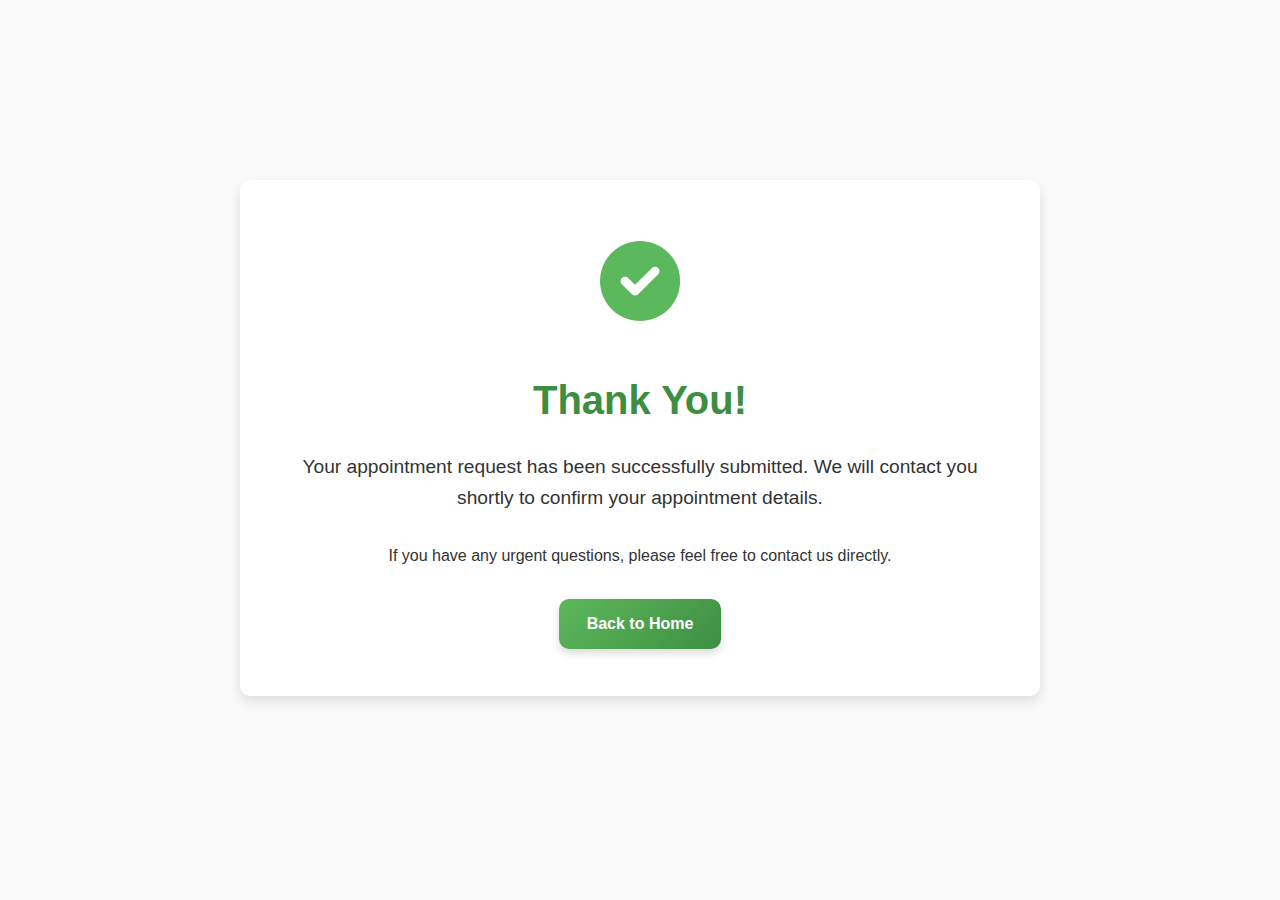
<file: thank-you.html>
<!DOCTYPE html>
<html lang="en">
<head>
    <meta charset="UTF-8">
    <meta name="viewport" content="width=device-width, initial-scale=1.0">
    <title>Thank You - Nutritional Therapy by Dr. Shreya</title>
    <link rel="stylesheet" href="styles.css">
    <link rel="stylesheet" href="https://cdnjs.cloudflare.com/ajax/libs/font-awesome/6.0.0-beta3/css/all.min.css">
    <style>
        .thank-you-container {
            text-align: center;
            max-width: 800px;
            margin: 100px auto;
            padding: 40px;
            background-color: white;
            border-radius: var(--border-radius);
            box-shadow: var(--box-shadow);
        }
        
        .thank-you-icon {
            font-size: 5rem;
            color: var(--primary-color);
            margin-bottom: 20px;
        }
        
        .thank-you-title {
            font-size: 2.5rem;
            color: var(--secondary-color);
            margin-bottom: 20px;
        }
        
        .thank-you-message {
            font-size: 1.2rem;
            margin-bottom: 30px;
            line-height: 1.6;
        }
        
        .back-home {
            margin-top: 30px;
        }
    </style>
</head>
<body>
    <div class="thank-you-container">
        <div class="thank-you-icon">
            <i class="fas fa-check-circle"></i>
        </div>
        <h1 class="thank-you-title">Thank You!</h1>
        <p class="thank-you-message">Your appointment request has been successfully submitted. We will contact you shortly to confirm your appointment details.</p>
        <p>If you have any urgent questions, please feel free to contact us directly.</p>
        <div class="back-home">
            <a href="index.html" class="btn">Back to Home</a>
        </div>
    </div>
</body>
</html>
</file>
<file: styles.css>
/* Global Styles */
:root {
    --primary-color: #5cb85c;       /* Brighter green */
    --secondary-color: #3e8e41;     /* Deeper green */
    --accent-color: #9de29d;        /* Light green */
    --highlight-color: #ffcc29;     /* Bright yellow accent */
    --highlight-secondary: #ff9966; /* Warm orange accent */
    --text-color: #333333;
    --light-color: #f9f9f9;
    --dark-color: #222222;
    --border-radius: 10px;
    --box-shadow: 0 6px 12px rgba(0, 0, 0, 0.1);
    --transition: all 0.3s ease;
    --gradient-primary: linear-gradient(135deg, var(--primary-color), var(--secondary-color));
    --gradient-accent: linear-gradient(135deg, var(--highlight-color), var(--highlight-secondary));
}

* {
    margin: 0;
    padding: 0;
    box-sizing: border-box;
}

/* Improve touch interaction and performance */
html {
    scroll-behavior: smooth;
    -webkit-text-size-adjust: 100%;
    -ms-text-size-adjust: 100%;
}

body {
    font-family: 'Segoe UI', Tahoma, Geneva, Verdana, sans-serif;
    line-height: 1.6;
    color: var(--text-color);
    background-color: var(--light-color);
    padding-top: 80px; /* Add padding for fixed header */
    min-height: 100vh;
    display: flex;
    flex-direction: column;
    -webkit-overflow-scrolling: touch;
    -webkit-font-smoothing: antialiased;
    -moz-osx-font-smoothing: grayscale;
}

a {
    text-decoration: none;
    color: inherit;
}

ul {
    list-style: none;
}

.btn {
    display: inline-block;
    background: var(--gradient-primary);
    color: white;
    padding: 12px 28px;
    border-radius: var(--border-radius);
    border: none;
    cursor: pointer;
    transition: var(--transition);
    font-weight: 600;
    text-align: center;
    box-shadow: 0 4px 8px rgba(0, 0, 0, 0.15);
    position: relative;
    overflow: hidden;
    z-index: 1;
    -webkit-tap-highlight-color: transparent;
    touch-action: manipulation;
    min-height: 44px; /* Minimum touch target size for mobile */
    user-select: none;
}

.btn:before {
    content: '';
    position: absolute;
    top: 0;
    left: 0;
    width: 100%;
    height: 100%;
    background: var(--gradient-accent);
    z-index: -1;
    transition: opacity 0.3s ease;
    opacity: 0;
}

.btn:hover {
    transform: translateY(-3px);
    box-shadow: 0 6px 12px rgba(0, 0, 0, 0.2);
}

.btn:hover:before {
    opacity: 1;
}

.btn-sm {
    padding: 8px 16px;
    font-size: 0.9rem;
}

.divider {
    height: 3px;
    width: 60px;
    background-color: var(--primary-color);
    margin: 15px auto 30px;
}

/* Header & Navigation */
header {
    background-color: white;
    box-shadow: var(--box-shadow);
    position: fixed;
    top: 0;
    left: 0;
    right: 0;
    z-index: 100;
    transition: transform 0.3s ease-in-out;
}

header.nav-hidden {
    transform: translateY(-100%);
}

nav {
    display: flex;
    justify-content: space-between;
    align-items: center;
    padding: 15px 5%;
    max-width: 1200px;
    margin: 0 auto;
    position: relative;
}

.logo {
    display: flex;
    flex-direction: column;
    align-items: center;
    z-index: 101;
}

.logo img {
    height: 35px;
    margin-bottom: 3px;
}

.logo h1 {
    font-size: 1.3rem;
    color: var(--secondary-color);
    margin: 0;
}

.subtitle {
    font-size: 0.8rem;
    color: var(--primary-color);
}

.nav-links {
    display: flex;
    gap: 25px;
}

.nav-links a {
    color: var(--text-color);
    font-weight: 500;
    transition: var(--transition);
    padding: 8px 12px;
    border-radius: 5px;
}

.nav-links a:hover {
    color: var(--primary-color);
    background-color: rgba(92, 184, 92, 0.1);
}

/* Mobile Menu Button */
.mobile-menu-btn {
    display: none;
    background: none;
    border: none;
    font-size: 1.5rem;
    color: var(--secondary-color);
    cursor: pointer;
    padding: 5px;
    z-index: 101;
}

.mobile-menu-btn:hover {
    color: var(--primary-color);
}

/* Hero Section */
.hero {
    background-color: var(--accent-color);
    background-image: linear-gradient(rgba(92, 184, 92, 0.8), rgba(62, 142, 65, 0.9)), url('images/hero-bg.jpg');
    background-size: cover;
    background-position: center;
    color: white;
    text-align: center;
    padding: 120px 20px;
    position: relative;
    overflow: hidden;
}

.hero:before {
    content: '';
    position: absolute;
    top: -50px;
    left: -50px;
    right: -50px;
    bottom: -50px;
    background: url('images/pattern-dots.png');
    opacity: 0.1;
    animation: slide 20s linear infinite;
}

@keyframes slide {
    0% { transform: translateX(0) translateY(0); }
    100% { transform: translateX(100px) translateY(100px); }
}

/* Reduce motion for users who prefer it */
@media (prefers-reduced-motion: reduce) {
    * {
        animation-duration: 0.01ms !important;
        animation-iteration-count: 1 !important;
        transition-duration: 0.01ms !important;
    }
    
    html {
        scroll-behavior: auto;
    }
}

.hero-content {
    max-width: 800px;
    margin: 0 auto;
}

.hero h1 {
    font-size: 3rem;
    margin-bottom: 20px;
    text-shadow: 2px 2px 4px rgba(0, 0, 0, 0.2);
    position: relative;
    display: inline-block;
}

.hero h1:after {
    content: '';
    position: absolute;
    width: 80px;
    height: 4px;
    background: var(--highlight-color);
    bottom: -10px;
    left: 50%;
    transform: translateX(-50%);
    border-radius: 2px;
}

.hero p {
    font-size: 1.3rem;
    margin-bottom: 40px;
    max-width: 700px;
    margin-left: auto;
    margin-right: auto;
    line-height: 1.6;
    text-shadow: 1px 1px 3px rgba(0, 0, 0, 0.15);
}

/* About Section */
.about {
    padding: 80px 20px;
    background-color: white;
    text-align: center;
}

.about h2 {
    font-size: 2rem;
    color: var(--secondary-color);
}

.about-content {
    display: flex;
    flex-wrap: wrap;
    max-width: 1000px;
    margin: 0 auto;
    gap: 40px;
    align-items: center;
    justify-content: center;
}

.about-image {
    flex: 1;
    min-width: 300px;
    max-width: 400px;
}

.about-image img {
    width: 100%;
    border-radius: var(--border-radius);
    box-shadow: var(--box-shadow);
}

.about-text {
    flex: 2;
    min-width: 300px;
    text-align: left;
}

.about-text h3 {
    color: var(--primary-color);
    margin-bottom: 15px;
    font-size: 1.5rem;
}

.about-text h4 {
    color: var(--secondary-color);
    margin: 20px 0 10px;
}

.about-text p {
    margin-bottom: 15px;
    line-height: 1.7;
    text-align: justify;
}

.about-text ul {
    margin-left: 20px;
    margin-bottom: 20px;
}

.about-text li {
    margin-bottom: 10px;
    display: flex;
    align-items: center;
}

.about-text li i {
    color: var(--primary-color);
    margin-right: 10px;
}

.philosophy {
    font-style: italic;
    border-left: 3px solid var(--primary-color);
    padding-left: 15px;
    margin-top: 20px;
}

/* Services Section */
.services {
    padding: 80px 20px;
    text-align: center;
    background-color: var(--light-color);
}

/* Who I Serve Section */
.who-i-serve-container {
    max-width: 1200px;
    margin: 0 auto 60px;
    background: linear-gradient(135deg, rgba(255, 255, 255, 1), rgba(249, 249, 249, 1));
    border-radius: var(--border-radius);
    box-shadow: var(--box-shadow);
    position: relative;
    overflow: hidden;
    border-top: 4px solid var(--highlight-secondary);
}

.dropdown-toggle {
    padding: 20px 30px;
    display: flex;
    justify-content: space-between;
    align-items: center;
    cursor: pointer;
    transition: var(--transition);
    background-color: white;
    border-bottom: 1px solid rgba(0, 0, 0, 0.05);
    position: relative;
    z-index: 2;
}

.dropdown-toggle:hover {
    background-color: var(--light-color);
}

.dropdown-toggle.active {
    background-color: var(--light-color);
    border-bottom-color: transparent;
}

.dropdown-toggle h3 {
    color: var(--secondary-color);
    font-size: 1.8rem;
    margin: 0;
    display: flex;
    align-items: center;
}

.dropdown-toggle h3:before {
    content: '\f0c0'; /* User group icon */
    font-family: 'Font Awesome 5 Free';
    font-weight: 900;
    margin-right: 15px;
    color: var(--highlight-secondary);
    font-size: 1.5rem;
}

.dropdown-toggle i {
    font-size: 1.5rem;
    color: var(--primary-color);
    transition: transform 0.3s ease, color 0.3s ease;
}

.dropdown-toggle:hover i {
    color: var(--highlight-color);
}

.who-i-serve {
    overflow: hidden;
    transition: all 0.5s ease-in-out;
    padding: 0 30px;
    max-height: 0;
    opacity: 0;
}

.who-i-serve.expanded {
    max-height: 2000px; /* Large enough to show all content */
    padding: 30px;
    opacity: 1;
}

.who-i-serve.collapsed {
    max-height: 0;
    padding-top: 0;
    padding-bottom: 0;
    opacity: 0;
}

.dropdown-toggle.active i {
    transform: rotate(180deg);
}

.who-i-serve:before {
    content: '';
    position: absolute;
    top: 0;
    left: 0;
    width: 100%;
    height: 100%;
    background-image: url('images/pattern-dots.png');
    opacity: 0.03;
    z-index: 0;
}

.who-i-serve h3 {
    color: var(--secondary-color);
    font-size: 1.8rem;
    margin-bottom: 40px;
    position: relative;
    display: inline-block;
    z-index: 1;
}

.who-i-serve h3:after {
    content: '';
    position: absolute;
    width: 60px;
    height: 3px;
    background: var(--highlight-secondary);
    bottom: -10px;
    left: 50%;
    transform: translateX(-50%);
    border-radius: 2px;
}

.client-types-grid {
    display: grid;
    grid-template-columns: repeat(auto-fill, minmax(250px, 1fr));
    gap: 25px;
    position: relative;
    z-index: 1;
    opacity: 0;
    transform: translateY(10px);
    transition: opacity 0.4s ease 0.1s, transform 0.4s ease 0.1s;
}

.who-i-serve.expanded .client-types-grid {
    opacity: 1;
    transform: translateY(0);
}

.client-type {
    background-color: white;
    padding: 25px 20px;
    border-radius: var(--border-radius);
    box-shadow: 0 5px 15px rgba(0, 0, 0, 0.05);
    transition: var(--transition);
    text-align: center;
    position: relative;
    overflow: hidden;
    border-bottom: 3px solid transparent;
}

.client-type:hover {
    transform: translateY(-5px);
    box-shadow: 0 8px 20px rgba(0, 0, 0, 0.1);
    border-bottom: 3px solid var(--highlight-secondary);
}

.client-icon {
    width: 70px;
    height: 70px;
    background: linear-gradient(135deg, var(--highlight-color), var(--highlight-secondary));
    border-radius: 50%;
    display: flex;
    align-items: center;
    justify-content: center;
    margin: 0 auto 20px;
    transition: var(--transition);
}

.client-type:hover .client-icon {
    transform: scale(1.1) rotate(5deg);
    background: linear-gradient(135deg, var(--highlight-secondary), var(--primary-color));
    box-shadow: 0 8px 20px rgba(255, 153, 102, 0.3);
}

.client-icon i {
    font-size: 28px;
    color: white;
}

.client-type h4 {
    color: var(--secondary-color);
    margin-bottom: 10px;
    font-size: 1.1rem;
    line-height: 1.4;
}

.client-type p {
    color: var(--primary-color);
    font-size: 0.9rem;
    font-weight: 500;
}

.services h2 {
    font-size: 2.5rem;
    color: var(--secondary-color);
    margin-bottom: 10px;
}

.services h3 {
    font-size: 1.5rem;
    color: var(--primary-color);
    margin-bottom: 20px;
}

/* Services Tabs Container */
.services-tabs-container {
    max-width: 1200px;
    margin: 40px auto;
    background: white;
    border-radius: var(--border-radius);
    box-shadow: var(--box-shadow);
    overflow: hidden;
    position: relative;
}

/* Services Tabs */
.services-tabs {
    display: flex;
    justify-content: space-between;
    background: linear-gradient(to right, var(--primary-color), var(--secondary-color));
    padding: 0;
    position: relative;
    z-index: 1;
}

.service-tab {
    flex: 1;
    padding: 15px 10px;
    background: transparent;
    border: none;
    color: white;
    font-weight: 600;
    cursor: pointer;
    transition: var(--transition);
    position: relative;
    overflow: hidden;
    text-align: center;
    font-family: inherit;
    font-size: 0.95rem;
    display: flex;
    flex-direction: column;
    align-items: center;
    gap: 8px;
    border-bottom: 3px solid transparent;
}

.service-tab i {
    font-size: 1.5rem;
    margin-bottom: 5px;
    transition: var(--transition);
}

.service-tab:hover {
    background: rgba(255, 255, 255, 0.1);
}

.service-tab.active {
    background: white;
    color: var(--primary-color);
    border-bottom: 3px solid var(--highlight-color);
}

.service-tab.active i {
    color: var(--highlight-color);
}

.service-tab:before {
    content: '';
    position: absolute;
    top: 0;
    left: 0;
    width: 100%;
    height: 100%;
    background: linear-gradient(to right, var(--highlight-color), var(--highlight-secondary));
    opacity: 0;
    transition: opacity 0.3s ease;
    z-index: -1;
}

.service-tab:hover:before {
    opacity: 0.2;
}

/* Service Content */
.service-content-container {
    position: relative;
    padding: 30px;
}

.service-content {
    display: none;
    animation: fadeIn 0.5s ease;
    transition: all 0.3s ease;
}

.service-content.active {
    display: block !important;
}

@keyframes fadeIn {
    from { opacity: 0; transform: translateY(10px); }
    to { opacity: 1; transform: translateY(0); }
}

.service-header {
    display: flex;
    justify-content: space-between;
    align-items: center;
    margin-bottom: 20px;
    border-bottom: 2px solid var(--accent-color);
    padding-bottom: 15px;
}

.service-header h3 {
    font-size: 1.8rem;
    color: var(--secondary-color);
    margin: 0;
}

.service-icon-large {
    width: 80px;
    height: 80px;
    background: var(--gradient-primary);
    border-radius: 50%;
    display: flex;
    align-items: center;
    justify-content: center;
    box-shadow: 0 5px 15px rgba(92, 184, 92, 0.3);
}

.service-icon-large i {
    font-size: 35px;
    color: white;
}

.service-description {
    font-size: 1.1rem;
    line-height: 1.6;
    color: var(--text-color);
    margin-bottom: 25px;
}

.service-details {
    background: var(--light-color);
    border-radius: var(--border-radius);
    padding: 25px;
    border-left: 4px solid var(--highlight-color);
}

.service-details h4 {
    color: var(--secondary-color);
    margin-bottom: 15px;
    font-size: 1.2rem;
}

.service-list {
    display: grid;
    grid-template-columns: repeat(auto-fill, minmax(250px, 1fr));
    gap: 15px;
}

.service-list li {
    display: flex;
    align-items: center;
    line-height: 1.4;
}

.service-list i {
    color: var(--primary-color);
    margin-right: 10px;
    flex-shrink: 0;
}

/* Consultation Features Section */
.consultation-features {
    max-width: 1200px;
    margin: 60px auto 0;
    position: relative;
    padding: 50px 20px;
    background: linear-gradient(135deg, rgba(255, 255, 255, 0.9), rgba(249, 249, 249, 0.9));
    border-radius: var(--border-radius);
    box-shadow: var(--box-shadow);
    overflow: hidden;
}

.consultation-features:before {
    content: '';
    position: absolute;
    top: 0;
    left: 0;
    width: 100%;
    height: 100%;
    background: linear-gradient(135deg, rgba(92, 184, 92, 0.05), rgba(255, 204, 41, 0.05));
    z-index: 0;
}

.consultation-header {
    text-align: center;
    margin-bottom: 40px;
    position: relative;
    z-index: 1;
}

.consultation-header h3 {
    color: var(--secondary-color);
    font-size: 2rem;
    margin-bottom: 10px;
    position: relative;
    display: inline-block;
}

.consultation-header h3:after {
    content: '';
    position: absolute;
    width: 60px;
    height: 3px;
    background: var(--highlight-color);
    bottom: -10px;
    left: 50%;
    transform: translateX(-50%);
    border-radius: 2px;
}

.consultation-subtitle {
    color: var(--primary-color);
    font-size: 1.1rem;
    margin-top: 20px;
    font-weight: 500;
}

/* Features Slider */
.features-slider {
    position: relative;
    z-index: 1;
    padding: 20px 0;
}

.features-track {
    display: flex;
    overflow-x: auto;
    scroll-behavior: smooth;
    -webkit-overflow-scrolling: touch;
    scroll-snap-type: x mandatory;
    gap: 20px;
    padding: 10px 5px 30px;
    /* Hide scrollbar */
    scrollbar-width: none; /* Firefox */
    -ms-overflow-style: none; /* IE and Edge */
}

.features-track::-webkit-scrollbar {
    display: none; /* Chrome, Safari, Opera */
}

.feature-slide {
    flex: 0 0 280px;
    scroll-snap-align: start;
    background-color: white;
    border-radius: var(--border-radius);
    padding: 30px 20px;
    text-align: center;
    box-shadow: 0 5px 15px rgba(0, 0, 0, 0.05);
    transition: var(--transition);
    border-top: 3px solid transparent;
    position: relative;
    overflow: hidden;
}

.feature-slide:hover {
    transform: translateY(-5px);
    box-shadow: 0 8px 20px rgba(0, 0, 0, 0.1);
    border-top: 3px solid var(--highlight-color);
}

.feature-icon {
    width: 70px;
    height: 70px;
    background: var(--gradient-primary);
    border-radius: 50%;
    display: flex;
    align-items: center;
    justify-content: center;
    margin: 0 auto 20px;
    transition: var(--transition);
}

.feature-slide:hover .feature-icon {
    transform: scale(1.1) rotate(5deg);
    background: var(--gradient-accent);
}

.feature-icon i {
    font-size: 28px;
    color: white;
}

.feature-slide h4 {
    color: var(--secondary-color);
    margin-bottom: 10px;
    font-size: 1.2rem;
}

.feature-slide p {
    color: var(--text-color);
    font-size: 0.95rem;
    line-height: 1.5;
}

/* Slider Controls */
.slider-controls {
    display: flex;
    justify-content: center;
    align-items: center;
    margin-top: 20px;
    gap: 20px;
}

.slider-arrow {
    width: 40px;
    height: 40px;
    border-radius: 50%;
    background: white;
    border: none;
    display: flex;
    align-items: center;
    justify-content: center;
    cursor: pointer;
    box-shadow: 0 3px 10px rgba(0, 0, 0, 0.1);
    transition: var(--transition);
    color: var(--primary-color);
}

.slider-arrow:hover {
    background: var(--primary-color);
    color: white;
    transform: translateY(-2px);
}

.slider-dots {
    display: flex;
    gap: 8px;
}

.slider-dot {
    width: 10px;
    height: 10px;
    border-radius: 50%;
    background: #ddd;
    cursor: pointer;
    transition: var(--transition);
}

.slider-dot.active {
    background: var(--primary-color);
    transform: scale(1.2);
}

/* Appointment Section */
.appointment {
    padding: 80px 20px;
    background: linear-gradient(135deg, rgba(92, 184, 92, 0.1), rgba(255, 204, 41, 0.1));
    position: relative;
    overflow: hidden;
}

.appointment:before {
    content: '';
    position: absolute;
    top: 0;
    left: 0;
    width: 100%;
    height: 100%;
    background-image: url('images/pattern-dots.png');
    opacity: 0.05;
    z-index: 0;
}

.appointment:after {
    content: '';
    position: absolute;
    top: -50%;
    right: -50%;
    width: 80%;
    height: 200%;
    background: radial-gradient(circle, rgba(255, 204, 41, 0.2) 0%, rgba(255, 255, 255, 0) 70%);
    z-index: 0;
}

.appointment h2 {
    text-align: center;
    font-size: 2rem;
    color: var(--secondary-color);
}

#appointment-form {
    max-width: 800px;
    margin: 0 auto;
    background-color: white;
    padding: 40px;
    border-radius: var(--border-radius);
    box-shadow: var(--box-shadow);
    position: relative;
    z-index: 1;
    border-top: 5px solid var(--highlight-color);
}

#appointment-form:before {
    content: '';
    position: absolute;
    top: 0;
    left: 0;
    width: 100%;
    height: 100%;
    background: linear-gradient(135deg, rgba(92, 184, 92, 0.03), rgba(255, 204, 41, 0.03));
    z-index: -1;
}

.form-group {
    margin-bottom: 20px;
}

.form-row {
    display: flex;
    gap: 20px;
}

.form-row .form-group {
    flex: 1;
}

label {
    display: block;
    margin-bottom: 8px;
    font-weight: 500;
    color: var(--secondary-color);
}

input, select, textarea {
    width: 100%;
    padding: 14px 16px;
    border: 2px solid #eee;
    border-radius: var(--border-radius);
    font-family: inherit;
    font-size: 1rem;
    transition: all 0.3s ease;
    background-color: #f9f9f9;
    -webkit-appearance: none;
    -moz-appearance: none;
    appearance: none;
    min-height: 44px; /* Minimum touch target size */
    -webkit-tap-highlight-color: transparent;
}

input:hover, select:hover, textarea:hover {
    border-color: #ddd;
    background-color: #fff;
}

input:focus, select:focus, textarea:focus {
    outline: 2px solid var(--highlight-color);
    outline-offset: 2px;
    border-color: var(--primary-color);
    background-color: #fff;
    box-shadow: 0 0 0 3px rgba(92, 184, 92, 0.1);
}

input[type="submit"], button[type="submit"] {
    background: var(--gradient-primary);
    color: white;
    font-weight: 600;
    cursor: pointer;
    padding: 14px 28px;
    border: none;
    transition: all 0.3s ease;
    box-shadow: 0 4px 6px rgba(0, 0, 0, 0.1);
    position: relative;
    overflow: hidden;
    z-index: 1;
}

input[type="submit"]:before, button[type="submit"]:before {
    content: '';
    position: absolute;
    top: 0;
    left: 0;
    width: 100%;
    height: 100%;
    background: var(--gradient-accent);
    z-index: -1;
    transition: opacity 0.3s ease;
    opacity: 0;
}

input[type="submit"]:hover, button[type="submit"]:hover {
    transform: translateY(-3px);
    box-shadow: 0 6px 12px rgba(0, 0, 0, 0.15);
}

input[type="submit"]:hover:before, button[type="submit"]:hover:before {
    opacity: 1;
}

/* FAQ Section */
.faq {
    padding: 80px 20px;
    text-align: center;
    background: linear-gradient(135deg, rgba(255, 204, 41, 0.05), rgba(255, 153, 102, 0.05));
    position: relative;
    overflow: hidden;
}

.faq:before {
    content: '';
    position: absolute;
    bottom: -50%;
    left: -50%;
    width: 80%;
    height: 200%;
    background: radial-gradient(circle, rgba(92, 184, 92, 0.1) 0%, rgba(255, 255, 255, 0) 70%);
    z-index: 0;
}

.faq h2 {
    font-size: 2rem;
    color: var(--secondary-color);
}

.faq-container {
    max-width: 800px;
    margin: 0 auto;
}

.faq-item {
    margin-bottom: 20px;
    border: none;
    border-radius: var(--border-radius);
    overflow: hidden;
    box-shadow: var(--box-shadow);
    background-color: white;
    transition: all 0.3s ease;
    position: relative;
    z-index: 1;
}

.faq-item:hover {
    transform: translateY(-3px);
    box-shadow: 0 8px 15px rgba(0, 0, 0, 0.1);
}

.faq-item.active {
    border-left: 4px solid var(--highlight-color);
}

.faq-question {
    padding: 20px 25px;
    background-color: white;
    cursor: pointer;
    display: flex;
    justify-content: space-between;
    align-items: center;
    transition: var(--transition);
    border-bottom: 1px solid #f0f0f0;
}

.faq-question:hover {
    background-color: #f9f9f9;
}

.faq-item.active .faq-question {
    background: linear-gradient(to right, rgba(92, 184, 92, 0.05), white);
}

.faq-question h3 {
    font-size: 1.1rem;
    color: var(--secondary-color);
    margin: 0;
    transition: var(--transition);
    position: relative;
    padding-left: 30px;
}

.faq-question h3:before {
    content: '\f059';
    font-family: 'Font Awesome 5 Free';
    font-weight: 900;
    position: absolute;
    left: 0;
    top: 50%;
    transform: translateY(-50%);
    color: var(--highlight-color);
    font-size: 1.2rem;
}

.faq-item.active .faq-question h3:before {
    content: '\f058';
    color: var(--primary-color);
}

.faq-question i {
    color: var(--primary-color);
    transition: var(--transition);
    background-color: rgba(92, 184, 92, 0.1);
    width: 30px;
    height: 30px;
    border-radius: 50%;
    display: flex;
    align-items: center;
    justify-content: center;
}

.faq-answer {
    padding: 0 25px 0 55px;
    max-height: 0;
    overflow: hidden;
    transition: max-height 0.3s ease, padding 0.3s ease;
    background-color: white;
    position: relative;
}

.faq-answer:before {
    content: '';
    position: absolute;
    left: 40px;
    top: 20px;
    bottom: 20px;
    width: 2px;
    background: linear-gradient(to bottom, var(--primary-color), var(--highlight-color));
    opacity: 0;
    transition: opacity 0.3s ease;
}

.faq-item.active .faq-answer {
    padding: 20px 25px 25px 55px;
    max-height: 500px;
}

.faq-item.active .faq-answer:before {
    opacity: 1;
}

.faq-item.active .faq-question i {
    transform: rotate(180deg);
    background-color: rgba(92, 184, 92, 0.2);
}

.faq-answer p {
    line-height: 1.6;
    color: var(--text-color);
    margin-bottom: 15px;
}

/* Contact Section */
.contact {
    padding: 80px 20px;
    text-align: center;
    background: linear-gradient(135deg, rgba(92, 184, 92, 0.05), rgba(255, 204, 41, 0.05));
    position: relative;
    overflow: hidden;
}

.contact:before {
    content: '';
    position: absolute;
    top: -10%;
    right: -10%;
    width: 300px;
    height: 300px;
    background: radial-gradient(circle, rgba(255, 153, 102, 0.1) 0%, rgba(255, 255, 255, 0) 70%);
    border-radius: 50%;
    z-index: 0;
}

.contact:after {
    content: '';
    position: absolute;
    bottom: -10%;
    left: -10%;
    width: 300px;
    height: 300px;
    background: radial-gradient(circle, rgba(92, 184, 92, 0.1) 0%, rgba(255, 255, 255, 0) 70%);
    border-radius: 50%;
    z-index: 0;
}

.contact h2 {
    font-size: 2rem;
    color: var(--secondary-color);
}

.contact-info {
    display: flex;
    flex-wrap: wrap;
    justify-content: center;
    gap: 30px;
    margin: 40px 0;
}

.contact-card {
    background-color: white;
    padding: 35px 25px;
    border-radius: var(--border-radius);
    box-shadow: var(--box-shadow);
    width: 250px;
    transition: var(--transition);
    position: relative;
    z-index: 1;
    overflow: hidden;
    border-bottom: 4px solid transparent;
}

.contact-card:before {
    content: '';
    position: absolute;
    top: 0;
    left: 0;
    width: 100%;
    height: 100%;
    background: linear-gradient(135deg, rgba(92, 184, 92, 0.05), rgba(255, 204, 41, 0.05));
    z-index: -1;
    opacity: 0;
    transition: opacity 0.3s ease;
}

.contact-card:hover {
    transform: translateY(-7px);
    border-bottom: 4px solid var(--highlight-color);
    box-shadow: 0 12px 20px rgba(0, 0, 0, 0.1);
}

.contact-card:hover:before {
    opacity: 1;
}

.contact-card i {
    font-size: 2.5rem;
    margin-bottom: 20px;
    transition: var(--transition);
    display: inline-block;
    width: 70px;
    height: 70px;
    line-height: 70px;
    border-radius: 50%;
    background: var(--gradient-primary);
    color: white;
    box-shadow: 0 5px 15px rgba(92, 184, 92, 0.3);
}

.contact-card:hover i {
    transform: scale(1.1) rotate(5deg);
    background: var(--gradient-accent);
    box-shadow: 0 8px 20px rgba(255, 204, 41, 0.4);
}

.contact-card h3 {
    margin-bottom: 12px;
    color: var(--secondary-color);
    font-size: 1.4rem;
}

.contact-card p {
    margin-bottom: 20px;
    color: var(--text-color);
    line-height: 1.5;
}

.qr-code {
    margin: 40px auto;
    max-width: 200px;
}

.qr-code img {
    width: 100%;
    border-radius: var(--border-radius);
    box-shadow: var(--box-shadow);
}

.qr-code p {
    margin-top: 10px;
    color: var(--secondary-color);
}

/* Footer */
footer {
    /* remove position: fixed; */
    background: #418943;
    width: 100%;
    margin-top: 60px;
}

footer:before {
    content: '';
    position: absolute;
    top: 0;
    left: 0;
    width: 100%;
    height: 5px;
    background: linear-gradient(to right, var(--highlight-color), var(--highlight-secondary), var(--primary-color));
}

footer:after {
    content: '';
    position: absolute;
    top: 0;
    left: 0;
    width: 100%;
    height: 100%;
    background-image: url('images/pattern-dots.png');
    opacity: 0.05;
    z-index: 0;
}

.footer-content {
    display: flex;
    justify-content: space-between;
    align-items: flex-start;
    padding: 60px 5vw 40px 5vw;
    max-width: 1200px;
    margin: 0 auto;
    position: relative;
    z-index: 1;
}

.footer-brand {
    flex: 1;
    text-align: left;
    max-width: 350px;
}

.footer-brand h2,
.footer-brand p {
    margin-left: 0 !important;
    text-align: left !important;
}

.footer-links {
    flex: 1;
    text-align: center;
    max-width: 300px;
    margin: 0 20px;
}

.footer-contact {
    flex: 1;
    text-align: right;
    max-width: 350px;
}

.footer-contact p {
    display: flex;
    align-items: center;
    justify-content: flex-end;
    gap: 10px;
    margin: 0 0 16px 0;
    color: #fff;
    font-size: 1.15rem;
}

/* Quick Links Section */
.footer-links h3,
.footer-contact h3 {
    color: #fff;
    font-weight: 700;
    font-size: 1.35rem;
    margin-bottom: 18px;
}

.footer-links ul {
    list-style: none;
    padding: 0;
    margin: 0;
}

.footer-links li {
    margin-bottom: 16px;
}

.footer-links a {
    color: #fff;
    text-decoration: none;
    font-size: 1.15rem;
    transition: color 0.3s ease;
}

.footer-links a:hover {
    color: #c8e6c9;
}

/* Social Links */
.social-links {
    display: flex;
    justify-content: flex-end;
    gap: 15px;
    margin-top: 20px;
}

.social-links a {
    color: #fff;
    background: rgba(255,255,255,0.1);
    width: 40px;
    height: 40px;
    border-radius: 50%;
    display: flex;
    align-items: center;
    justify-content: center;
    transition: all 0.3s ease;
}

.social-links a:hover {
    background: rgba(255,255,255,0.2);
    transform: translateY(-3px);
    box-shadow: 0 5px 15px rgba(0,0,0,0.2);
}

/* Copyright Section */
.footer-copyright {
    text-align: center;
    padding: 20px 0;
    margin-top: 20px;
    border-top: 1px solid rgba(255,255,255,0.1);
    color: rgba(255,255,255,0.9);
    font-size: 0.9rem;
}

/* Comprehensive Mobile Responsive Styles */
@media (max-width: 768px) {
    /* Body and Navigation */
    body {
        padding-top: 70px;
        padding-bottom: 0;
    }
    
    nav {
        padding: 12px 4%;
        flex-wrap: wrap;
    }
    
    .logo h1 {
        font-size: 1.1rem;
    }
    
    .subtitle {
        font-size: 0.7rem;
    }
    
    .logo img {
        height: 30px;
    }
    
    /* Mobile Navigation */
    .mobile-menu-btn {
        display: block;
    }
    
    .nav-links {
        display: none;
        position: absolute;
        top: 100%;
        left: 0;
        right: 0;
        background: white;
        flex-direction: column;
        gap: 0;
        padding: 20px 0;
        box-shadow: 0 4px 6px rgba(0, 0, 0, 0.1);
        border-top: 1px solid #eee;
    }
    
    .nav-links.active {
        display: flex;
    }
    
    .nav-links a {
        padding: 15px 20px;
        border-bottom: 1px solid #f0f0f0;
        text-align: center;
        font-size: 1rem;
    }
    
    .nav-links a:last-child {
        border-bottom: none;
    }
    
    /* Hero Section */
    .hero {
        padding: 80px 15px;
        text-align: center;
    }
    
    .hero h1 {
        font-size: 2rem;
        margin-bottom: 15px;
    }
    
    .hero p {
        font-size: 1.1rem;
        margin-bottom: 30px;
        padding: 0 10px;
    }
    
    /* About Section */
    .about {
        padding: 60px 15px;
    }
    
    .about h2 {
        font-size: 1.7rem;
        margin-bottom: 20px;
    }
    
    .about-content {
        flex-direction: column;
        gap: 30px;
        text-align: center;
    }
    
    .about-text {
        text-align: left;
        min-width: 100%;
    }
    
    .about-text h3 {
        font-size: 1.3rem;
        text-align: center;
        margin-bottom: 20px;
    }
    
    .about-text p {
        font-size: 0.95rem;
        margin-bottom: 12px;
    }
    
    .about-text ul {
        margin-left: 0;
    }
    
    .about-text li {
        font-size: 0.9rem;
        margin-bottom: 8px;
    }
    
    .about-image {
        min-width: 100%;
        max-width: 300px;
        margin: 0 auto;
    }
    
    /* Services Section */
    .services {
        padding: 60px 15px;
    }
    
    .services h2 {
        font-size: 1.7rem;
    }
    
    .services-tabs {
        flex-direction: column;
        gap: 10px;
    }
    
    .service-tab {
        padding: 15px;
        font-size: 0.9rem;
        text-align: center;
    }
    
    .service-tab span {
        display: block;
        margin-top: 5px;
    }
    
    .service-content-container {
        margin-top: 20px;
    }
    
    .service-content {
        padding: 20px 15px;
    }
    
    .service-header h3 {
        font-size: 1.3rem;
    }
    
    .service-description {
        font-size: 0.95rem;
    }
    
    .service-list li {
        font-size: 0.9rem;
        margin-bottom: 8px;
    }
    
    /* Who I Serve Section */
    .client-types-grid {
        grid-template-columns: 1fr;
        gap: 20px;
        padding: 20px 10px;
    }
    
    .client-type {
        padding: 20px 15px;
        text-align: center;
    }
    
    .client-type h4 {
        font-size: 1.1rem;
    }
    
    .client-type p {
        font-size: 0.9rem;
    }
    
    /* Features Slider */
    .features-slider {
        margin: 0 -15px;
    }
    
    .feature-slide {
        min-width: 280px;
        padding: 20px 15px;
        margin: 0 10px;
    }
    
    .feature-slide h4 {
        font-size: 1.1rem;
    }
    
    .feature-slide p {
        font-size: 0.9rem;
    }
    
    /* Appointment Section */
    .appointment {
        padding: 60px 15px;
    }
    
    .appointment h2 {
        font-size: 1.7rem;
    }
    
    .form-row {
        flex-direction: column;
        gap: 20px;
    }
    
    .form-group {
        margin-bottom: 20px;
    }
    
    .form-group label {
        font-size: 0.95rem;
        margin-bottom: 8px;
    }
    
    .form-group input,
    .form-group select,
    .form-group textarea {
        font-size: 16px; /* Prevents zoom on iOS */
        padding: 12px 15px;
    }
    
    /* Payment Section */
    .payment-info-box {
        margin: 20px 0;
        padding: 20px 15px;
    }
    
    .payment-highlight {
        font-size: 1rem;
        padding: 15px 12px;
    }
    
    .amount-section {
        flex-direction: column;
        align-items: flex-start;
        gap: 5px;
        padding: 15px 12px;
    }
    
    .amount {
        font-size: 1.4rem;
    }
    
    .payment-options {
        flex-direction: column;
        gap: 12px;
        width: 100%;
    }
    
    .payment-options a {
        justify-content: center;
        padding: 15px;
        font-size: 1rem;
        text-align: center;
        width: 100%;
    }
    
    .qr-display-container {
        padding: 15px;
        margin: 15px 0;
    }
    
    .qr-display-image {
        max-width: 200px;
    }
    
    .payment-note {
        padding: 12px 15px;
        font-size: 0.9rem;
    }
    
    /* FAQ Section */
    .faq {
        padding: 60px 15px;
    }
    
    .faq h2 {
        font-size: 1.7rem;
    }
    
    .faq-question h3 {
        font-size: 1.1rem;
        padding-right: 40px;
    }
    
    .faq-answer p {
        font-size: 0.95rem;
        line-height: 1.6;
    }
    
    /* Contact Section */
    .contact {
        padding: 60px 15px;
    }
    
    .contact h2 {
        font-size: 1.7rem;
    }
    
    .contact-info {
        grid-template-columns: 1fr;
        gap: 20px;
        max-width: 400px;
        margin: 0 auto;
    }
    
    .contact-card {
        padding: 25px 20px;
        text-align: center;
    }
    
    .contact-card h3 {
        font-size: 1.2rem;
    }
    
    .contact-card p {
        font-size: 1rem;
    }
    
    /* Footer */
    .footer-content {
        flex-direction: column;
        text-align: center;
        padding: 40px 20px;
        gap: 30px;
    }

    .footer-brand, 
    .footer-links, 
    .footer-contact {
        width: 100%;
<<<<<<< HEAD
        text-align: center !important;
        margin-bottom: 20px;
        max-width: none;
    }
    
    .footer-brand h2,
    .footer-brand p {
        margin-left: 0 !important;
        text-align: center !important;
=======
        text-align: center;
        margin-bottom: 20px;
>>>>>>> d6bd2ce0a247a10cfdac8e6daa8c3b7e187c29f2
    }
    
    .footer-brand h2 {
        font-size: 1.5rem !important;
    }
    
    .footer-brand p {
        font-size: 1rem !important;
    }
    
<<<<<<< HEAD
    .footer-links h3,
    .footer-contact h3 {
        font-size: 1.2rem !important;
        text-align: center !important;
    }
    
    .footer-contact p {
        justify-content: center !important;
        text-align: center !important;
    }
    
    .social-links {
        justify-content: center !important;
=======
    .footer-links h3 {
        font-size: 1.2rem !important;
>>>>>>> d6bd2ce0a247a10cfdac8e6daa8c3b7e187c29f2
    }
    
    .footer-links ul li {
        margin-bottom: 12px !important;
    }
    
    .footer-links ul li a {
        font-size: 1rem !important;
    }

    .footer-contact p {
        justify-content: center;
    }

    .social-links {
        justify-content: center !important;
    }
    
    /* Thank You Message */
    .thank-you-message {
        padding: 20px 15px;
    }
    
    .thank-you-message p {
        font-size: 1rem;
    }
    
    /* Buttons */
    .btn {
        padding: 12px 20px;
        font-size: 1rem;
        width: 100%;
        max-width: 300px;
        margin: 0 auto;
        display: block;
        text-align: center;
    }
    
    .btn-sm {
        padding: 10px 16px;
        font-size: 0.9rem;
        width: auto;
        min-width: 120px;
    }
}

/* Tablet Responsive Styles */
@media (max-width: 1024px) and (min-width: 769px) {
    nav {
        padding: 15px 4%;
    }
    
    .hero {
        padding: 100px 20px;
    }
    
    .hero h1 {
        font-size: 2.5rem;
    }
    
    .about, .services, .appointment, .faq, .contact {
        padding: 70px 20px;
    }
    
    .about-content {
        gap: 30px;
    }
    
    .client-types-grid {
        grid-template-columns: repeat(2, 1fr);
        gap: 25px;
    }
    
    .contact-info {
        grid-template-columns: repeat(2, 1fr);
        gap: 25px;
    }
}

/* Small Mobile Devices */
@media (max-width: 480px) {
    body {
        padding-top: 65px;
    }
    
    nav {
        padding: 10px 3%;
    }
    
    .logo h1 {
        font-size: 1rem;
    }
    
    .subtitle {
        font-size: 0.65rem;
    }
    
    .logo img {
        height: 25px;
    }
    
    .hero {
        padding: 60px 10px;
    }
    
    .hero h1 {
        font-size: 1.7rem;
        margin-bottom: 12px;
    }
    
    .hero p {
        font-size: 1rem;
        margin-bottom: 25px;
    }
    
    .about, .services, .appointment, .faq, .contact {
        padding: 50px 10px;
    }
    
    .about h2, .services h2, .appointment h2, .faq h2, .contact h2 {
        font-size: 1.5rem;
    }
    
    .payment-info-box {
        padding: 15px 10px;
    }
    
    .payment-options a {
        padding: 12px;
        font-size: 0.9rem;
    }
    
    .form-group input,
    .form-group select,
    .form-group textarea {
        padding: 10px 12px;
    }
}

.thank-you-message {
    text-align: center;
    padding: 30px 20px;
    background: #f7fff7;
    border-top: 1px solid rgba(65, 137, 67, 0.1);
    margin-top: 20px;
}

.thank-you-message p {
    color: #388e3c;
    font-size: 1.1rem;
    margin: 5px 0;
    font-weight: 500;
}

@media (max-width: 768px) {
    .thank-you-message {
        padding: 20px 15px;
    }
    .thank-you-message p {
        font-size: 1rem;
    }
}

.payment-proof-section {
    background: #f7fff7;
    border-radius: 8px;
    padding: 20px;
    margin: 20px 0;
}

#transaction-id {
    margin-top: 10px;
}

.payment-required {
    color: #dc3545;
    font-size: 0.9rem;
    margin-top: 5px;
}

.payment-info-box {
    background: #fff;
    border-radius: 12px;
    padding: 30px;
    margin: 30px 0;
    box-shadow: 0 2px 12px rgba(0,0,0,0.08);
    border: 1px solid #e0e0e0;
}

.payment-details h3 {
    color: #2c5282;
    font-size: 1.25rem;
    margin-bottom: 20px;
    display: flex;
    align-items: center;
    gap: 10px;
}

.payment-highlight {
    font-size: 1.1rem;
    color: #333;
    margin-bottom: 20px;
    padding: 15px;
    background: #f7fafc;
    border-radius: 8px;
    border-left: 4px solid #4caf50;
}

.amount-section {
    display: flex;
    align-items: center;
    gap: 10px;
    margin-bottom: 20px;
    padding: 15px;
    background: #f0fff4;
    border-radius: 8px;
}

.amount-label {
    font-weight: 600;
    color: #2f855a;
}

.amount {
    font-size: 1.5rem;
    color: #2f855a;
    font-weight: 700;
}

.payment-options {
    display: flex;
    gap: 15px;
    margin: 20px 0;
}

.upi-link {
    display: inline-flex;
    align-items: center;
    gap: 8px;
    padding: 12px 24px;
    background: var(--primary-color);
    color: white;
    border-radius: 8px;
    font-weight: 500;
    transition: all 0.3s ease;
    text-decoration: none;
}

.upi-link:hover {
    background: var(--secondary-color);
    transform: translateY(-2px);
    box-shadow: 0 5px 15px rgba(92, 184, 92, 0.2);
}

.upi-id-copy {
    display: inline-flex;
    align-items: center;
    gap: 8px;
    padding: 12px 24px;
    background: #f0fff4;
    color: var(--secondary-color);
    border-radius: 8px;
    font-weight: 500;
    transition: all 0.3s ease;
    border: 1px solid var(--primary-color);
    text-decoration: none;
}

.upi-id-copy:hover {
    background: #e8f5e9;
    transform: translateY(-2px);
}
/* Responsive Styles */
@media (max-width: 768px) {
    .payment-info-box {
        padding: 20px;
    }

    .amount-section {
        flex-direction: column;
        align-items: flex-start;
    }

    .amount {
        font-size: 1.3rem;
    }
}
</file>
